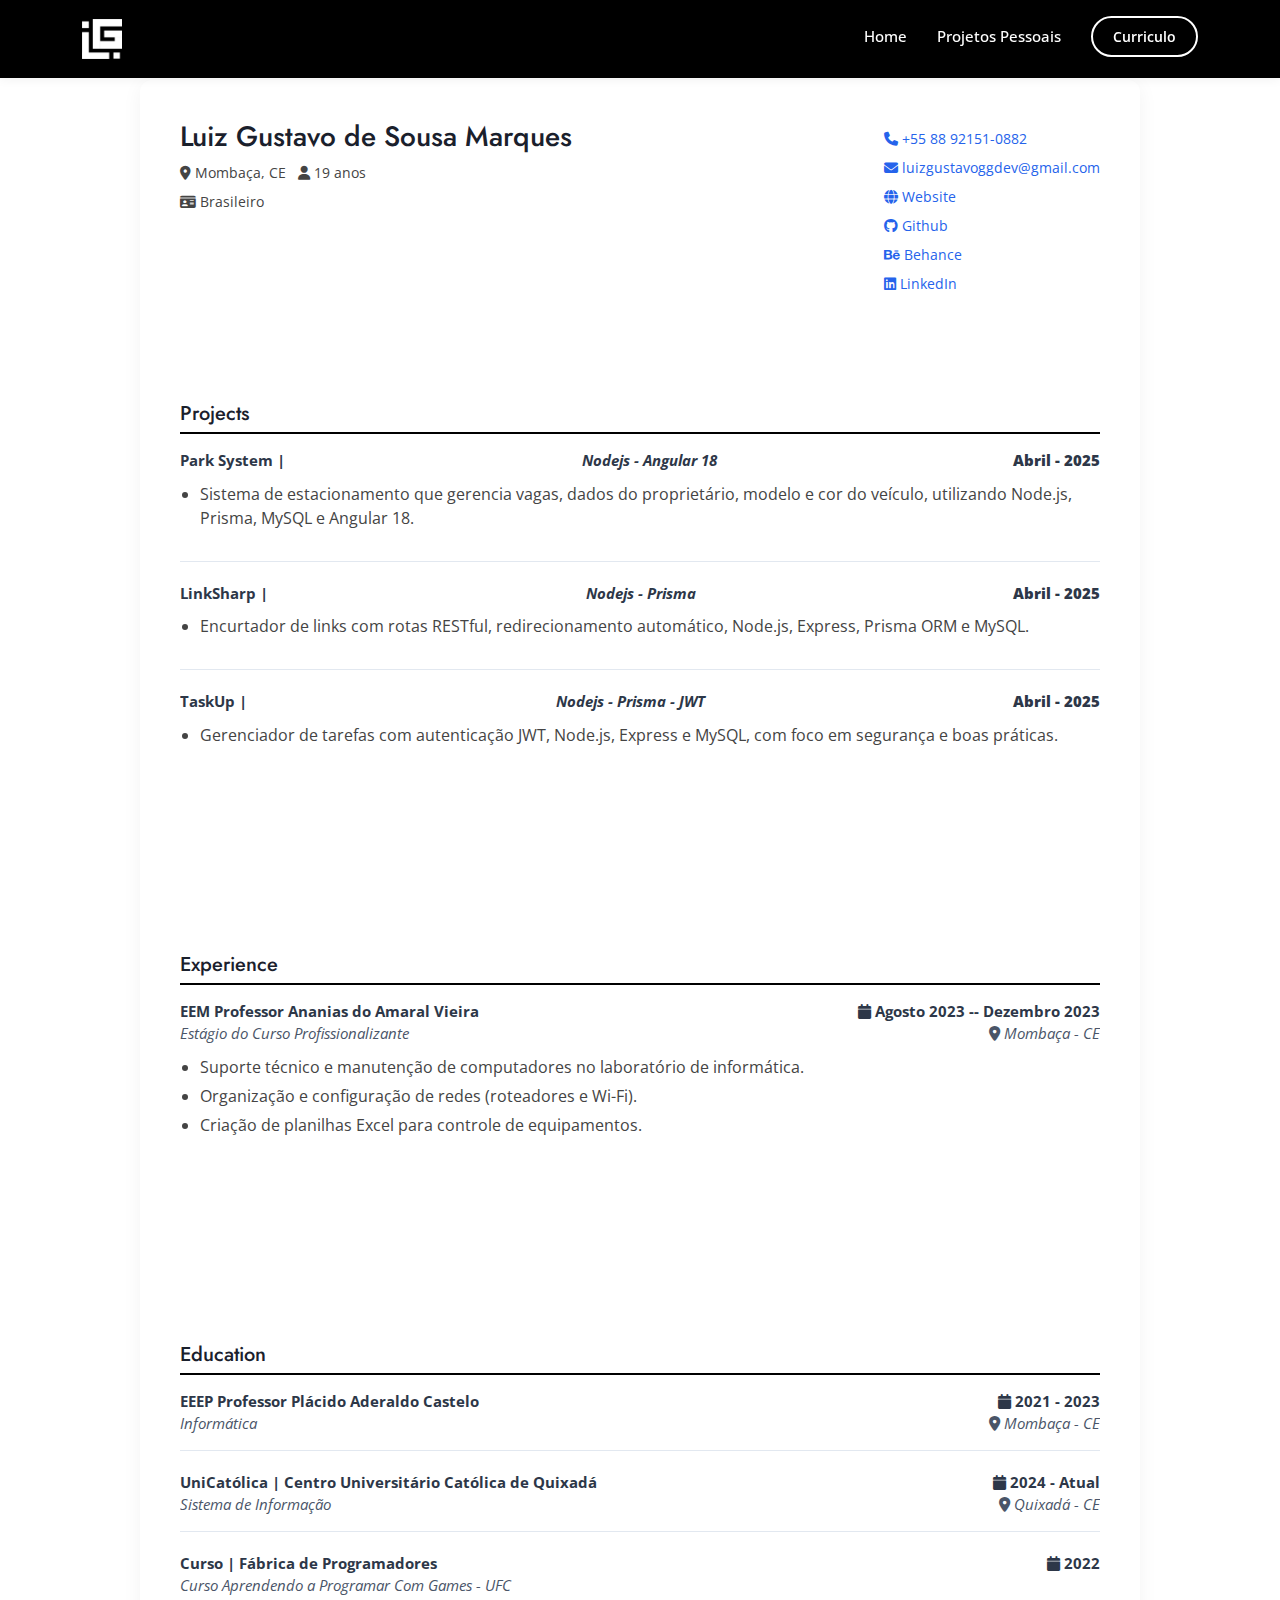
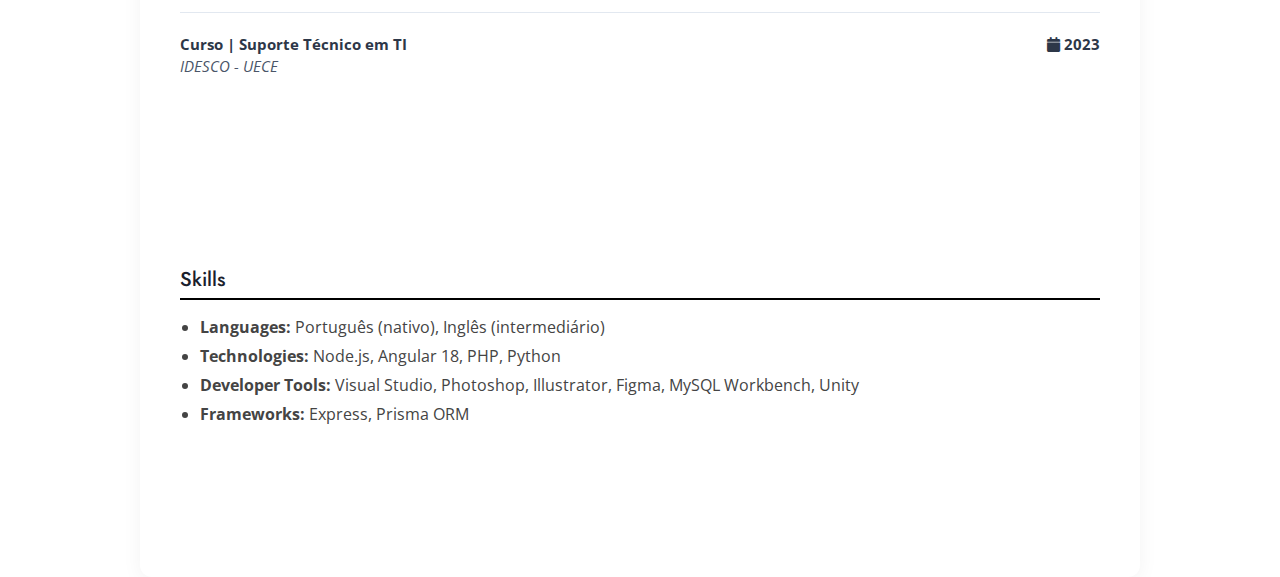
<file: curriculo.html>
<!DOCTYPE html>
<html lang="pt-br">
  <head>
    <meta charset="UTF-8" />
    <title>Currículo - Luiz Gustavo de Sousa Marques</title>

    <!-- Font Awesome -->
    <link
      rel="stylesheet"
      href="https://cdnjs.cloudflare.com/ajax/libs/font-awesome/6.4.0/css/all.min.css"
    />

    <!-- Google Fonts -->
    <link
      href="https://fonts.googleapis.com/css?family=Open+Sans:300,400,600,700|Jost:300,400,500,600,700|Poppins:300,400,500,600,700"
      rel="stylesheet"
    />

    <!-- Bootstrap via CDN (mais confiável que local) -->
    <link
      href="https://cdn.jsdelivr.net/npm/bootstrap@5.3.3/dist/css/bootstrap.min.css"
      rel="stylesheet"
    />

    <!-- Ícones adicionais -->
    <link
      href="https://cdn.jsdelivr.net/npm/bootstrap-icons@1.10.5/font/bootstrap-icons.css"
      rel="stylesheet"
    />

    <!-- Estilos personalizados -->
    <link href="assets/css/style.css" rel="stylesheet" />

    <style>
      body {
        padding-top: 80px; /* compensa o header fixo */
      }

      #header {
        background: #000;
        z-index: 999;
        position: fixed;
        width: 100%;
        top: 0;
        left: 0;
        box-shadow: 0 2px 10px rgba(0, 0, 0, 0.05);
      }

      .haha {
        max-width: 1000px;
        margin: 0 auto;
        background: #fff;
        border-radius: 12px;
        box-shadow: 0 4px 20px rgba(0, 0, 0, 0.05);
        padding: 40px;
      }

      .header {
        display: flex;
        justify-content: space-between;
        flex-wrap: wrap;
        margin-bottom: 40px;
      }

      .left h1 {
        font-size: 28px;
        color: #1a202c;
      }

      .left p,
      .right p {
        margin: 8px 0;
        font-size: 14px;
      }

      a {
        color: #2563eb;
        text-decoration: none;
      }

      section {
        margin-bottom: 35px;
      }

      section h2 {
        font-size: 20px;
        border-bottom: 2px solid #000000;
        color: #1a202c;
        padding-bottom: 6px;
        margin-bottom: 15px;
      }

      .entry {
        margin-bottom: 20px;
        padding-bottom: 15px;
        border-bottom: 1px solid #e2e8f0;
      }

      .entry:last-child {
        border-bottom: none;
      }

      .entry-header,
      .entry-sub {
        display: flex;
        justify-content: space-between;
        flex-wrap: wrap;
        font-size: 15px;
      }

      .entry-header {
        font-weight: bold;
        color: #2d3748;
      }

      .entry-sub {
        font-style: italic;
        color: #4a5568;
      }

      ul {
        padding-left: 20px;
        margin-top: 10px;
      }

      ul li {
        margin-bottom: 5px;
      }

      @media (max-width: 768px) {
        .header {
          flex-direction: column;
        }

        .left,
        .right {
          width: 100%;
          text-align: left;
        }

        .right {
          margin-top: 10px;
        }
      }
    </style>
  </head>
  <body>
     <!-- ======= Header ======= -->
  <header id="header" class="fixed-top ">
    <div class="container d-flex align-items-center">

      <!-- <h1 class="logo me-auto"><a href="index.html">Arsha</a></h1> -->
      <!-- Uncomment below if you prefer to use an image logo -->
      <a href="index.html" class="logo me-auto"><img src="assets/img/logo.png" alt="" class="img-fluid"></a>

      <nav id="navbar" class="navbar">
        <ul>
          <li><a class="nav-link scrollto active" href="index.html#home">Home</a></li>
          <li><a class="nav-link scrollto" href="index.html#portfolio">Projetos Pessoais</a></li>

          <li><a class="getstarted scrollto"
              href="curriculo.html">Curriculo</a></li>
        </ul>
        <i class="bi bi-list mobile-nav-toggle"></i>
      </nav><!-- .navbar -->

    </div>
  </header><!-- End Header -->

    <div class="haha">
      <div class="header">
        <div class="left">
          <h1>Luiz Gustavo de Sousa Marques</h1>
          <p><i class="fa fa-map-marker-alt"></i> Mombaça, CE &nbsp; <i class="fa fa-user"></i> 19 anos</p>
          <p><i class="fa fa-id-card"></i> Brasileiro</p>
        </div>
        <div class="right">
          <p><a href="http://wa.me/+5588921510882"><i class="fa fa-phone"></i> +55 88 92151-0882</a></p>
          <p><a href="mailto:luizgustavoggdev@gmail.com"><i class="fa fa-envelope"></i> luizgustavoggdev@gmail.com</a></p>
          <p><a href="https://luizgustavo.netlify.app/"><i class="fa fa-globe"></i> Website</a></p>
          <p><a href="https://github.com/luizgustavogg"><i class="fab fa-github"></i> Github</a></p>
          <p><a href="https://www.behance.net/luizgustavogg"><i class="fab fa-behance"></i> Behance</a></p>
          <p><a href="https://www.linkedin.com/in/luiz-gustavo-de-sousa-marques-749b70240/"><i class="fab fa-linkedin"></i> LinkedIn</a></p>
        </div>
      </div>
  
      <section>
        <h2>Projects</h2>
        <div class="entry">
          <div class="entry-header">Park System | <i>Nodejs - Angular 18</i> <span><strong>Abril - 2025</strong></span></div>
          <ul>
            <li>Sistema de estacionamento que gerencia vagas, dados do proprietário, modelo e cor do veículo, utilizando Node.js, Prisma, MySQL e Angular 18.</li>
          </ul>
        </div>
        <div class="entry">
          <div class="entry-header">LinkSharp | <i>Nodejs - Prisma</i> <span><strong>Abril - 2025</strong></span></div>
          <ul>
            <li>Encurtador de links com rotas RESTful, redirecionamento automático, Node.js, Express, Prisma ORM e MySQL.</li>
          </ul>
        </div>
        <div class="entry">
          <div class="entry-header">TaskUp | <i>Nodejs - Prisma - JWT</i> <span><strong>Abril - 2025</strong></span></div>
          <ul>
            <li>Gerenciador de tarefas com autenticação JWT, Node.js, Express e MySQL, com foco em segurança e boas práticas.</li>
          </ul>
        </div>
      </section>
  
      <section>
        <h2>Experience</h2>
        <div class="entry">
          <div class="entry-header">EEM Professor Ananias do Amaral Vieira <span><i class="fa fa-calendar"></i> Agosto 2023 -- Dezembro 2023</span></div>
          <div class="entry-sub">Estágio do Curso Profissionalizante <span><i class="fa fa-map-marker-alt"></i> Mombaça - CE</span></div>
          <ul>
            <li>Suporte técnico e manutenção de computadores no laboratório de informática.</li>
            <li>Organização e configuração de redes (roteadores e Wi-Fi).</li>
            <li>Criação de planilhas Excel para controle de equipamentos.</li>
          </ul>
        </div>
      </section>
  
      <section>
        <h2>Education</h2>
        <div class="entry">
          <div class="entry-header">EEEP Professor Plácido Aderaldo Castelo <span><i class="fa fa-calendar"></i> 2021 - 2023</span></div>
          <div class="entry-sub">Informática <span><i class="fa fa-map-marker-alt"></i> Mombaça - CE</span></div>
        </div>
        <div class="entry">
          <div class="entry-header">UniCatólica | Centro Universitário Católica de Quixadá <span><i class="fa fa-calendar"></i> 2024 - Atual</span></div>
          <div class="entry-sub">Sistema de Informação <span><i class="fa fa-map-marker-alt"></i> Quixadá - CE</span></div>
        </div>
        <div class="entry">
          <div class="entry-header">Curso | Fábrica de Programadores <span><i class="fa fa-calendar"></i> 2022</span></div>
          <div class="entry-sub">Curso Aprendendo a Programar Com Games - UFC</div>
        </div>
        <div class="entry">
          <div class="entry-header">Curso | Suporte Técnico em TI <span><i class="fa fa-calendar"></i> 2023</span></div>
          <div class="entry-sub">IDESCO - UECE</div>
        </div>
      </section>
  
      <section>
        <h2>Skills</h2>
        <ul>
          <li><strong>Languages:</strong> Português (nativo), Inglês (intermediário)</li>
          <li><strong>Technologies:</strong> Node.js, Angular 18, PHP, Python</li>
          <li><strong>Developer Tools:</strong> Visual Studio, Photoshop, Illustrator, Figma, MySQL Workbench, Unity</li>
          <li><strong>Frameworks:</strong> Express, Prisma ORM</li>
        </ul>
      </section>
    </div>
  </body>
</html>
</file>
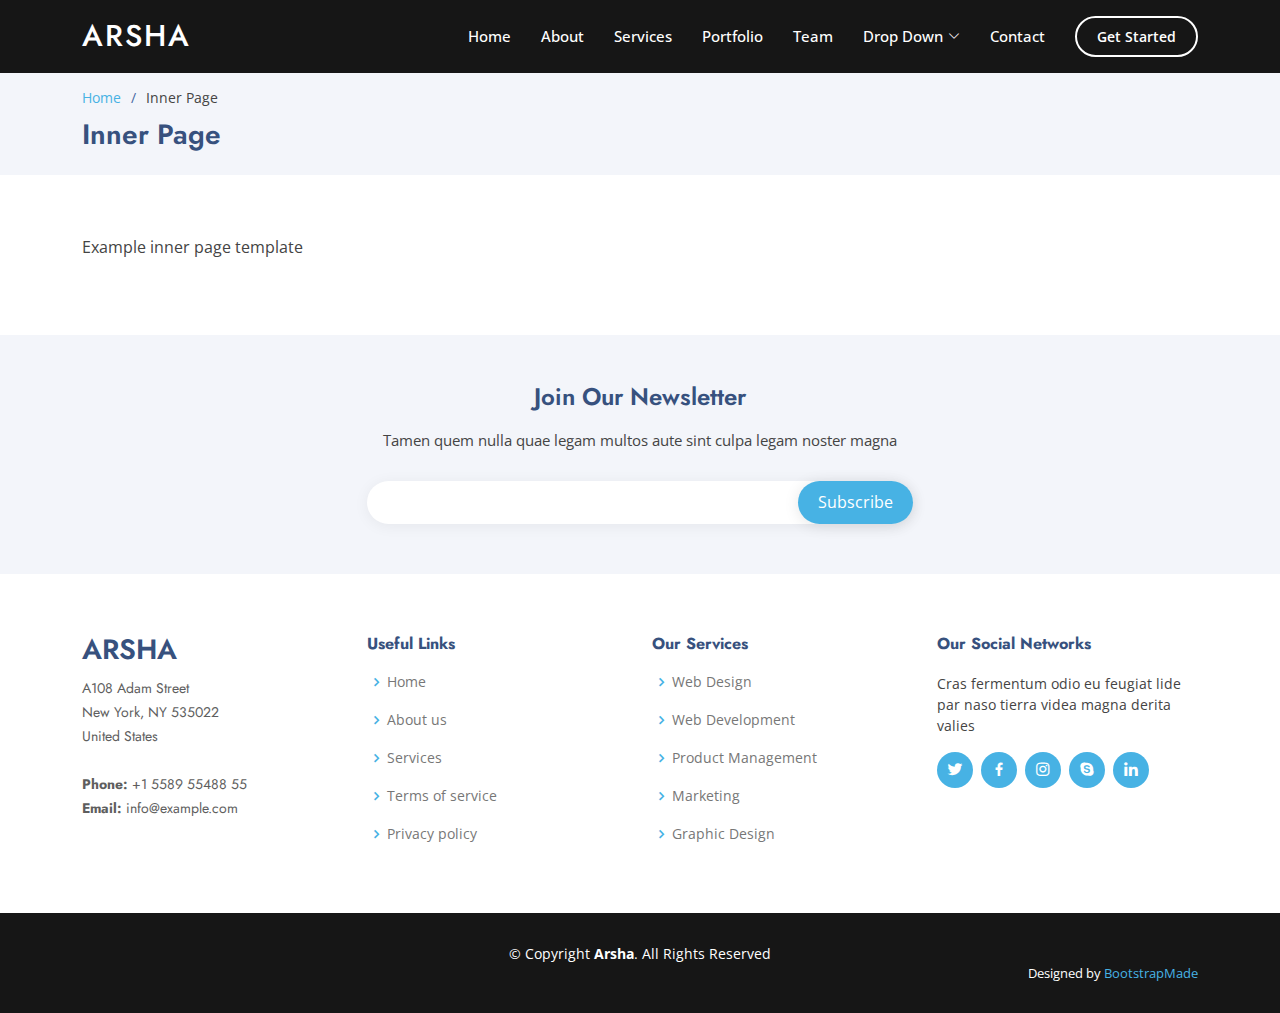
<file: inner-page.html>
<!DOCTYPE html>
<html lang="en">

<head>
  <meta charset="utf-8">
  <meta content="width=device-width, initial-scale=1.0" name="viewport">

  <title>Inner Page - Arsha Bootstrap Template</title>
  <meta content="" name="description">
  <meta content="" name="keywords">

  <!-- Favicons -->
  <link href="assets/img/favicon.png" rel="icon">
  <link href="assets/img/apple-touch-icon.png" rel="apple-touch-icon">

  <!-- Google Fonts -->
  <link href="https://fonts.googleapis.com/css?family=Open+Sans:300,300i,400,400i,600,600i,700,700i|Jost:300,300i,400,400i,500,500i,600,600i,700,700i|Poppins:300,300i,400,400i,500,500i,600,600i,700,700i" rel="stylesheet">

  <!-- Vendor CSS Files -->
  <link href="assets/vendor/aos/aos.css" rel="stylesheet">
  <link href="assets/vendor/bootstrap/css/bootstrap.min.css" rel="stylesheet">
  <link href="assets/vendor/bootstrap-icons/bootstrap-icons.css" rel="stylesheet">
  <link href="assets/vendor/boxicons/css/boxicons.min.css" rel="stylesheet">
  <link href="assets/vendor/glightbox/css/glightbox.min.css" rel="stylesheet">
  <link href="assets/vendor/remixicon/remixicon.css" rel="stylesheet">
  <link href="assets/vendor/swiper/swiper-bundle.min.css" rel="stylesheet">

  <!-- Template Main CSS File -->
  <link href="assets/css/style.css" rel="stylesheet">

  <!-- =======================================================
  * Template Name: Arsha - v4.10.0
  * Template URL: https://bootstrapmade.com/arsha-free-bootstrap-html-template-corporate/
  * Author: BootstrapMade.com
  * License: https://bootstrapmade.com/license/
  ======================================================== -->
</head>

<body>

  <!-- ======= Header ======= -->
  <header id="header" class="fixed-top header-inner-pages">
    <div class="container d-flex align-items-center">

      <h1 class="logo me-auto"><a href="index.html">Arsha</a></h1>
      <!-- Uncomment below if you prefer to use an image logo -->
      <!-- <a href="index.html" class="logo me-auto"><img src="assets/img/logo.png" alt="" class="img-fluid"></a>-->

      <nav id="navbar" class="navbar">
        <ul>
          <li><a class="nav-link scrollto " href="#hero">Home</a></li>
          <li><a class="nav-link scrollto" href="#about">About</a></li>
          <li><a class="nav-link scrollto" href="#services">Services</a></li>
          <li><a class="nav-link   scrollto" href="#portfolio">Portfolio</a></li>
          <li><a class="nav-link scrollto" href="#team">Team</a></li>
          <li class="dropdown"><a href="#"><span>Drop Down</span> <i class="bi bi-chevron-down"></i></a>
            <ul>
              <li><a href="#">Drop Down 1</a></li>
              <li class="dropdown"><a href="#"><span>Deep Drop Down</span> <i class="bi bi-chevron-right"></i></a>
                <ul>
                  <li><a href="#">Deep Drop Down 1</a></li>
                  <li><a href="#">Deep Drop Down 2</a></li>
                  <li><a href="#">Deep Drop Down 3</a></li>
                  <li><a href="#">Deep Drop Down 4</a></li>
                  <li><a href="#">Deep Drop Down 5</a></li>
                </ul>
              </li>
              <li><a href="#">Drop Down 2</a></li>
              <li><a href="#">Drop Down 3</a></li>
              <li><a href="#">Drop Down 4</a></li>
            </ul>
          </li>
          <li><a class="nav-link scrollto" href="#contact">Contact</a></li>
          <li><a class="getstarted scrollto" href="#about">Get Started</a></li>
        </ul>
        <i class="bi bi-list mobile-nav-toggle"></i>
      </nav><!-- .navbar -->

    </div>
  </header><!-- End Header -->

  <main id="main">

    <!-- ======= Breadcrumbs ======= -->
    <section id="breadcrumbs" class="breadcrumbs">
      <div class="container">

        <ol>
          <li><a href="index.html">Home</a></li>
          <li>Inner Page</li>
        </ol>
        <h2>Inner Page</h2>

      </div>
    </section><!-- End Breadcrumbs -->

    <section class="inner-page">
      <div class="container">
        <p>
          Example inner page template
        </p>
      </div>
    </section>

  </main><!-- End #main -->

  <!-- ======= Footer ======= -->
  <footer id="footer">

    <div class="footer-newsletter">
      <div class="container">
        <div class="row justify-content-center">
          <div class="col-lg-6">
            <h4>Join Our Newsletter</h4>
            <p>Tamen quem nulla quae legam multos aute sint culpa legam noster magna</p>
            <form action="" method="post">
              <input type="email" name="email"><input type="submit" value="Subscribe">
            </form>
          </div>
        </div>
      </div>
    </div>

    <div class="footer-top">
      <div class="container">
        <div class="row">

          <div class="col-lg-3 col-md-6 footer-contact">
            <h3>Arsha</h3>
            <p>
              A108 Adam Street <br>
              New York, NY 535022<br>
              United States <br><br>
              <strong>Phone:</strong> +1 5589 55488 55<br>
              <strong>Email:</strong> info@example.com<br>
            </p>
          </div>

          <div class="col-lg-3 col-md-6 footer-links">
            <h4>Useful Links</h4>
            <ul>
              <li><i class="bx bx-chevron-right"></i> <a href="#">Home</a></li>
              <li><i class="bx bx-chevron-right"></i> <a href="#">About us</a></li>
              <li><i class="bx bx-chevron-right"></i> <a href="#">Services</a></li>
              <li><i class="bx bx-chevron-right"></i> <a href="#">Terms of service</a></li>
              <li><i class="bx bx-chevron-right"></i> <a href="#">Privacy policy</a></li>
            </ul>
          </div>

          <div class="col-lg-3 col-md-6 footer-links">
            <h4>Our Services</h4>
            <ul>
              <li><i class="bx bx-chevron-right"></i> <a href="#">Web Design</a></li>
              <li><i class="bx bx-chevron-right"></i> <a href="#">Web Development</a></li>
              <li><i class="bx bx-chevron-right"></i> <a href="#">Product Management</a></li>
              <li><i class="bx bx-chevron-right"></i> <a href="#">Marketing</a></li>
              <li><i class="bx bx-chevron-right"></i> <a href="#">Graphic Design</a></li>
            </ul>
          </div>

          <div class="col-lg-3 col-md-6 footer-links">
            <h4>Our Social Networks</h4>
            <p>Cras fermentum odio eu feugiat lide par naso tierra videa magna derita valies</p>
            <div class="social-links mt-3">
              <a href="#" class="twitter"><i class="bx bxl-twitter"></i></a>
              <a href="#" class="facebook"><i class="bx bxl-facebook"></i></a>
              <a href="#" class="instagram"><i class="bx bxl-instagram"></i></a>
              <a href="#" class="google-plus"><i class="bx bxl-skype"></i></a>
              <a href="#" class="linkedin"><i class="bx bxl-linkedin"></i></a>
            </div>
          </div>

        </div>
      </div>
    </div>

    <div class="container footer-bottom clearfix">
      <div class="copyright">
        &copy; Copyright <strong><span>Arsha</span></strong>. All Rights Reserved
      </div>
      <div class="credits">
        <!-- All the links in the footer should remain intact. -->
        <!-- You can delete the links only if you purchased the pro version. -->
        <!-- Licensing information: https://bootstrapmade.com/license/ -->
        <!-- Purchase the pro version with working PHP/AJAX contact form: https://bootstrapmade.com/arsha-free-bootstrap-html-template-corporate/ -->
        Designed by <a href="https://bootstrapmade.com/">BootstrapMade</a>
      </div>
    </div>
  </footer><!-- End Footer -->

  <div id="preloader"></div>
  <a href="#" class="back-to-top d-flex align-items-center justify-content-center"><i class="bi bi-arrow-up-short"></i></a>

  <!-- Vendor JS Files -->
  <script src="assets/vendor/aos/aos.js"></script>
  <script src="assets/vendor/bootstrap/js/bootstrap.bundle.min.js"></script>
  <script src="assets/vendor/glightbox/js/glightbox.min.js"></script>
  <script src="assets/vendor/isotope-layout/isotope.pkgd.min.js"></script>
  <script src="assets/vendor/swiper/swiper-bundle.min.js"></script>
  <script src="assets/vendor/waypoints/noframework.waypoints.js"></script>
  <script src="assets/vendor/php-email-form/validate.js"></script>

  <!-- Template Main JS File -->
  <script src="assets/js/main.js"></script>

</body>

</html>
</file>
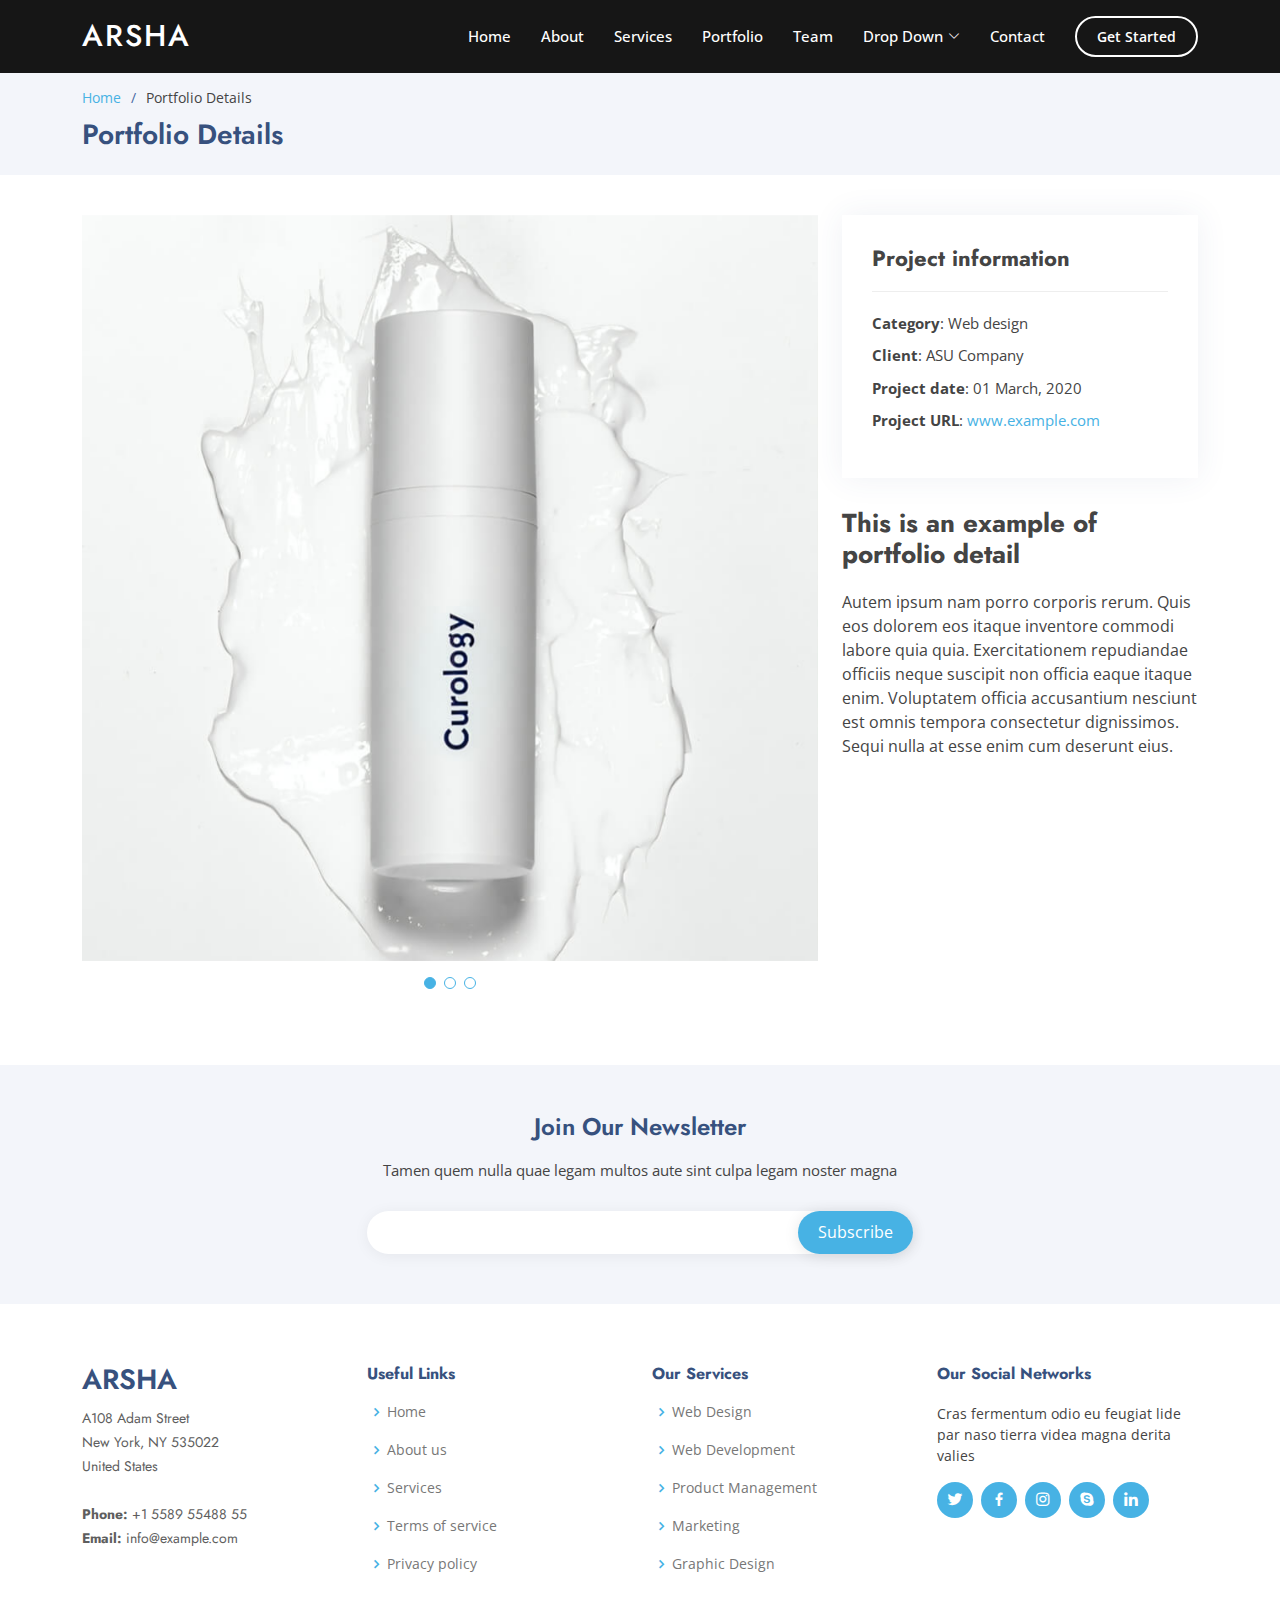
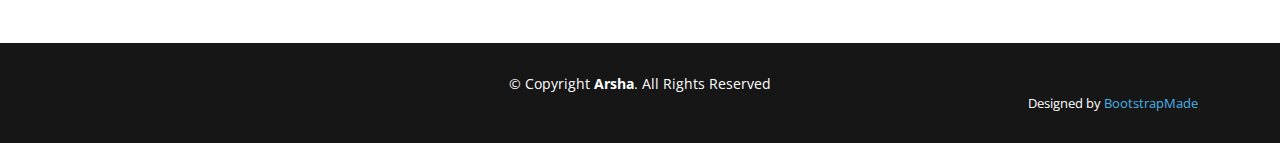
<file: portfolio-details.html>
<!DOCTYPE html>
<html lang="en">

<head>
  <meta charset="utf-8">
  <meta content="width=device-width, initial-scale=1.0" name="viewport">

  <title>Portfolio Details - Arsha Bootstrap Template</title>
  <meta content="" name="description">
  <meta content="" name="keywords">

  <!-- Favicons -->
  <link href="assets/img/favicon.png" rel="icon">
  <link href="assets/img/apple-touch-icon.png" rel="apple-touch-icon">

  <!-- Google Fonts -->
  <link href="https://fonts.googleapis.com/css?family=Open+Sans:300,300i,400,400i,600,600i,700,700i|Jost:300,300i,400,400i,500,500i,600,600i,700,700i|Poppins:300,300i,400,400i,500,500i,600,600i,700,700i" rel="stylesheet">

  <!-- Vendor CSS Files -->
  <link href="assets/vendor/aos/aos.css" rel="stylesheet">
  <link href="assets/vendor/bootstrap/css/bootstrap.min.css" rel="stylesheet">
  <link href="assets/vendor/bootstrap-icons/bootstrap-icons.css" rel="stylesheet">
  <link href="assets/vendor/boxicons/css/boxicons.min.css" rel="stylesheet">
  <link href="assets/vendor/glightbox/css/glightbox.min.css" rel="stylesheet">
  <link href="assets/vendor/remixicon/remixicon.css" rel="stylesheet">
  <link href="assets/vendor/swiper/swiper-bundle.min.css" rel="stylesheet">

  <!-- Template Main CSS File -->
  <link href="assets/css/style.css" rel="stylesheet">

  <!-- =======================================================
  * Template Name: Arsha - v4.10.0
  * Template URL: https://bootstrapmade.com/arsha-free-bootstrap-html-template-corporate/
  * Author: BootstrapMade.com
  * License: https://bootstrapmade.com/license/
  ======================================================== -->
</head>

<body>

  <!-- ======= Header ======= -->
  <header id="header" class="fixed-top header-inner-pages">
    <div class="container d-flex align-items-center">

      <h1 class="logo me-auto"><a href="index.html">Arsha</a></h1>
      <!-- Uncomment below if you prefer to use an image logo -->
      <!-- <a href="index.html" class="logo me-auto"><img src="assets/img/logo.png" alt="" class="img-fluid"></a>-->

      <nav id="navbar" class="navbar">
        <ul>
          <li><a class="nav-link scrollto " href="#hero">Home</a></li>
          <li><a class="nav-link scrollto" href="#about">About</a></li>
          <li><a class="nav-link scrollto" href="#services">Services</a></li>
          <li><a class="nav-link  active scrollto" href="#portfolio">Portfolio</a></li>
          <li><a class="nav-link scrollto" href="#team">Team</a></li>
          <li class="dropdown"><a href="#"><span>Drop Down</span> <i class="bi bi-chevron-down"></i></a>
            <ul>
              <li><a href="#">Drop Down 1</a></li>
              <li class="dropdown"><a href="#"><span>Deep Drop Down</span> <i class="bi bi-chevron-right"></i></a>
                <ul>
                  <li><a href="#">Deep Drop Down 1</a></li>
                  <li><a href="#">Deep Drop Down 2</a></li>
                  <li><a href="#">Deep Drop Down 3</a></li>
                  <li><a href="#">Deep Drop Down 4</a></li>
                  <li><a href="#">Deep Drop Down 5</a></li>
                </ul>
              </li>
              <li><a href="#">Drop Down 2</a></li>
              <li><a href="#">Drop Down 3</a></li>
              <li><a href="#">Drop Down 4</a></li>
            </ul>
          </li>
          <li><a class="nav-link scrollto" href="#contact">Contact</a></li>
          <li><a class="getstarted scrollto" href="#about">Get Started</a></li>
        </ul>
        <i class="bi bi-list mobile-nav-toggle"></i>
      </nav><!-- .navbar -->

    </div>
  </header><!-- End Header -->

  <main id="main">

    <!-- ======= Breadcrumbs ======= -->
    <section id="breadcrumbs" class="breadcrumbs">
      <div class="container">

        <ol>
          <li><a href="index.html">Home</a></li>
          <li>Portfolio Details</li>
        </ol>
        <h2>Portfolio Details</h2>

      </div>
    </section><!-- End Breadcrumbs -->

    <!-- ======= Portfolio Details Section ======= -->
    <section id="portfolio-details" class="portfolio-details">
      <div class="container">

        <div class="row gy-4">

          <div class="col-lg-8">
            <div class="portfolio-details-slider swiper">
              <div class="swiper-wrapper align-items-center">

                <div class="swiper-slide">
                  <img src="assets/img/portfolio/portfolio-1.jpg" alt="">
                </div>

                <div class="swiper-slide">
                  <img src="assets/img/portfolio/portfolio-2.jpg" alt="">
                </div>

                <div class="swiper-slide">
                  <img src="assets/img/portfolio/portfolio-3.jpg" alt="">
                </div>

              </div>
              <div class="swiper-pagination"></div>
            </div>
          </div>

          <div class="col-lg-4">
            <div class="portfolio-info">
              <h3>Project information</h3>
              <ul>
                <li><strong>Category</strong>: Web design</li>
                <li><strong>Client</strong>: ASU Company</li>
                <li><strong>Project date</strong>: 01 March, 2020</li>
                <li><strong>Project URL</strong>: <a href="#">www.example.com</a></li>
              </ul>
            </div>
            <div class="portfolio-description">
              <h2>This is an example of portfolio detail</h2>
              <p>
                Autem ipsum nam porro corporis rerum. Quis eos dolorem eos itaque inventore commodi labore quia quia. Exercitationem repudiandae officiis neque suscipit non officia eaque itaque enim. Voluptatem officia accusantium nesciunt est omnis tempora consectetur dignissimos. Sequi nulla at esse enim cum deserunt eius.
              </p>
            </div>
          </div>

        </div>

      </div>
    </section><!-- End Portfolio Details Section -->

  </main><!-- End #main -->

  <!-- ======= Footer ======= -->
  <footer id="footer">

    <div class="footer-newsletter">
      <div class="container">
        <div class="row justify-content-center">
          <div class="col-lg-6">
            <h4>Join Our Newsletter</h4>
            <p>Tamen quem nulla quae legam multos aute sint culpa legam noster magna</p>
            <form action="" method="post">
              <input type="email" name="email"><input type="submit" value="Subscribe">
            </form>
          </div>
        </div>
      </div>
    </div>

    <div class="footer-top">
      <div class="container">
        <div class="row">

          <div class="col-lg-3 col-md-6 footer-contact">
            <h3>Arsha</h3>
            <p>
              A108 Adam Street <br>
              New York, NY 535022<br>
              United States <br><br>
              <strong>Phone:</strong> +1 5589 55488 55<br>
              <strong>Email:</strong> info@example.com<br>
            </p>
          </div>

          <div class="col-lg-3 col-md-6 footer-links">
            <h4>Useful Links</h4>
            <ul>
              <li><i class="bx bx-chevron-right"></i> <a href="#">Home</a></li>
              <li><i class="bx bx-chevron-right"></i> <a href="#">About us</a></li>
              <li><i class="bx bx-chevron-right"></i> <a href="#">Services</a></li>
              <li><i class="bx bx-chevron-right"></i> <a href="#">Terms of service</a></li>
              <li><i class="bx bx-chevron-right"></i> <a href="#">Privacy policy</a></li>
            </ul>
          </div>

          <div class="col-lg-3 col-md-6 footer-links">
            <h4>Our Services</h4>
            <ul>
              <li><i class="bx bx-chevron-right"></i> <a href="#">Web Design</a></li>
              <li><i class="bx bx-chevron-right"></i> <a href="#">Web Development</a></li>
              <li><i class="bx bx-chevron-right"></i> <a href="#">Product Management</a></li>
              <li><i class="bx bx-chevron-right"></i> <a href="#">Marketing</a></li>
              <li><i class="bx bx-chevron-right"></i> <a href="#">Graphic Design</a></li>
            </ul>
          </div>

          <div class="col-lg-3 col-md-6 footer-links">
            <h4>Our Social Networks</h4>
            <p>Cras fermentum odio eu feugiat lide par naso tierra videa magna derita valies</p>
            <div class="social-links mt-3">
              <a href="#" class="twitter"><i class="bx bxl-twitter"></i></a>
              <a href="#" class="facebook"><i class="bx bxl-facebook"></i></a>
              <a href="#" class="instagram"><i class="bx bxl-instagram"></i></a>
              <a href="#" class="google-plus"><i class="bx bxl-skype"></i></a>
              <a href="#" class="linkedin"><i class="bx bxl-linkedin"></i></a>
            </div>
          </div>

        </div>
      </div>
    </div>

    <div class="container footer-bottom clearfix">
      <div class="copyright">
        &copy; Copyright <strong><span>Arsha</span></strong>. All Rights Reserved
      </div>
      <div class="credits">
        <!-- All the links in the footer should remain intact. -->
        <!-- You can delete the links only if you purchased the pro version. -->
        <!-- Licensing information: https://bootstrapmade.com/license/ -->
        <!-- Purchase the pro version with working PHP/AJAX contact form: https://bootstrapmade.com/arsha-free-bootstrap-html-template-corporate/ -->
        Designed by <a href="https://bootstrapmade.com/">BootstrapMade</a>
      </div>
    </div>
  </footer><!-- End Footer -->

  <div id="preloader"></div>
  <a href="#" class="back-to-top d-flex align-items-center justify-content-center"><i class="bi bi-arrow-up-short"></i></a>

  <!-- Vendor JS Files -->
  <script src="assets/vendor/aos/aos.js"></script>
  <script src="assets/vendor/bootstrap/js/bootstrap.bundle.min.js"></script>
  <script src="assets/vendor/glightbox/js/glightbox.min.js"></script>
  <script src="assets/vendor/isotope-layout/isotope.pkgd.min.js"></script>
  <script src="assets/vendor/swiper/swiper-bundle.min.js"></script>
  <script src="assets/vendor/waypoints/noframework.waypoints.js"></script>
  <script src="assets/vendor/php-email-form/validate.js"></script>

  <!-- Template Main JS File -->
  <script src="assets/js/main.js"></script>

</body>

</html>
</file>
<file: assets/css/style.css>
/*--------------------------------------------------------------
# General
--------------------------------------------------------------*/
body {
  font-family: "Open Sans", sans-serif;
  color: #444444;
}

a {
  color: #47b2e4;
  text-decoration: none;
}

a:hover {
  color: #73c5eb;
  text-decoration: none;
}

h1,
h2,
h3,
h4,
h5,
h6 {
  font-family: "Jost", sans-serif;
}

/*--------------------------------------------------------------
# Preloader
--------------------------------------------------------------*/
#preloader {
  position: fixed;
  top: 0;
  left: 0;
  right: 0;
  bottom: 0;
  z-index: 9999;
  overflow: hidden;
  background: #161616;
}

#preloader:before {
  content: "";
  position: fixed;
  top: calc(50% - 30px);
  left: calc(50% - 30px);
  border: 6px solid #161616;
  border-top-color: #fff;
  border-bottom-color: #fff;
  border-radius: 50%;
  width: 60px;
  height: 60px;
  -webkit-animation: animate-preloader 1s linear infinite;
  animation: animate-preloader 1s linear infinite;
}

@-webkit-keyframes animate-preloader {
  0% {
    transform: rotate(0deg);
  }

  100% {
    transform: rotate(360deg);
  }
}

@keyframes animate-preloader {
  0% {
    transform: rotate(0deg);
  }

  100% {
    transform: rotate(360deg);
  }
}

/*--------------------------------------------------------------
# Back to top button
--------------------------------------------------------------*/
.back-to-top {
  position: fixed;
  visibility: hidden;
  opacity: 0;
  right: 15px;
  bottom: 15px;
  z-index: 996;
  background: #161616;
  width: 40px;
  height: 40px;
  border-radius: 10px;
  transition: all 0.4s;
}

.back-to-top i {
  font-size: 24px;
  color: #fff;
  line-height: 0;
}

.back-to-top:hover {
  background: #080808;
  color: #fff;
}

.back-to-top.active {
  visibility: visible;
  opacity: 1;
}

/*--------------------------------------------------------------
# Header
--------------------------------------------------------------*/
#header {
  transition: all 0.5s;
  z-index: 997;
  padding: 15px 0;
}

#header.header-scrolled,
#header.header-inner-pages {
  background: #161616;
}

#header .logo {
  font-size: 30px;
  margin: 0;
  padding: 0;
  line-height: 1;
  font-weight: 500;
  letter-spacing: 2px;
  text-transform: uppercase;
}

#header .logo a {
  color: #fff;
}

#header .logo img {
  max-height: 40px;
}

/*--------------------------------------------------------------
# Navigation Menu
--------------------------------------------------------------*/
/**
* Desktop Navigation 
*/
.navbar {
  padding: 0;
}

.navbar ul {
  margin: 0;
  padding: 0;
  display: flex;
  list-style: none;
  align-items: center;
}

.navbar li {
  position: relative;
}

.navbar a,
.navbar a:focus {
  display: flex;
  align-items: center;
  justify-content: space-between;
  padding: 10px 0 10px 30px;
  font-size: 15px;
  font-weight: 500;
  color: #fff;
  white-space: nowrap;
  transition: 0.3s;
}

.navbar a i,
.navbar a:focus i {
  font-size: 12px;
  line-height: 0;
  margin-left: 5px;
}

.navbar a:hover,
.navbar .active,
.navbar .active:focus,
.navbar li:hover>a {
  color: #fff;
}

.navbar .getstarted,
.navbar .getstarted:focus {
  padding: 8px 20px;
  margin-left: 30px;
  border-radius: 50px;
  color: #fff;
  font-size: 14px;
  border: 2px solid #ffffff;
  font-weight: 600;
}

.navbar .getstarted:hover,
.navbar .getstarted:focus:hover {
  color: #161616;
  background: #ffffff;
}

.navbar .dropdown ul {
  display: block;
  position: absolute;
  left: 14px;
  top: calc(100% + 30px);
  margin: 0;
  padding: 10px 0;
  z-index: 99;
  opacity: 0;
  visibility: hidden;
  background: #fff;
  box-shadow: 0px 0px 30px rgba(127, 137, 161, 0.25);
  transition: 0.3s;
  border-radius: 4px;
}

.navbar .dropdown ul li {
  min-width: 200px;
}

.navbar .dropdown ul a {
  padding: 10px 20px;
  font-size: 14px;
  text-transform: none;
  font-weight: 500;
  color: #0c3c53;
}

.navbar .dropdown ul a i {
  font-size: 12px;
}

.navbar .dropdown ul a:hover,
.navbar .dropdown ul .active:hover,
.navbar .dropdown ul li:hover>a {
  color: #47b2e4;
}

.navbar .dropdown:hover>ul {
  opacity: 1;
  top: 100%;
  visibility: visible;
}

.navbar .dropdown .dropdown ul {
  top: 0;
  left: calc(100% - 30px);
  visibility: hidden;
}

.navbar .dropdown .dropdown:hover>ul {
  opacity: 1;
  top: 0;
  left: 100%;
  visibility: visible;
}

@media (max-width: 1366px) {
  .navbar .dropdown .dropdown ul {
    left: -90%;
  }

  .navbar .dropdown .dropdown:hover>ul {
    left: -100%;
  }
}

/**
* Mobile Navigation 
*/
.mobile-nav-toggle {
  color: #fff;
  font-size: 28px;
  cursor: pointer;
  display: none;
  line-height: 0;
  transition: 0.5s;
}

.mobile-nav-toggle.bi-x {
  color: #fff;
}

@media (max-width: 991px) {
  .mobile-nav-toggle {
    display: block;
  }

  .navbar ul {
    display: none;
  }
}

.navbar-mobile {
  position: fixed;
  overflow: hidden;
  top: 0;
  right: 0;
  left: 0;
  bottom: 0;
  background: #0f0f0fe6;
  transition: 0.3s;
  z-index: 999;
}

.navbar-mobile .mobile-nav-toggle {
  position: absolute;
  top: 15px;
  right: 15px;
}

.navbar-mobile ul {
  display: block;
  position: absolute;
  top: 55px;
  right: 15px;
  bottom: 15px;
  left: 15px;
  padding: 10px 0;
  border-radius: 10px;
  background-color: #fff;
  overflow-y: auto;
  transition: 0.3s;
}

.navbar-mobile a,
.navbar-mobile a:focus {
  padding: 10px 20px;
  font-size: 15px;
  color: #161616;
}

.navbar-mobile a:hover,
.navbar-mobile .active,
.navbar-mobile li:hover>a {
  color: #464646;
}

.navbar-mobile .getstarted,
.navbar-mobile .getstarted:focus {
  margin: 15px;
  color: #161616;
}

.navbar-mobile .dropdown ul {
  position: static;
  display: none;
  margin: 10px 20px;
  padding: 10px 0;
  z-index: 99;
  opacity: 1;
  visibility: visible;
  background: #fff;
  box-shadow: 0px 0px 30px rgba(127, 137, 161, 0.25);
}

.navbar-mobile .dropdown ul li {
  min-width: 200px;
}

.navbar-mobile .dropdown ul a {
  padding: 10px 20px;
}

.navbar-mobile .dropdown ul a i {
  font-size: 12px;
}

.navbar-mobile .dropdown ul a:hover,
.navbar-mobile .dropdown ul .active:hover,
.navbar-mobile .dropdown ul li:hover>a {
  color: #47b2e4;
}

.navbar-mobile .dropdown>.dropdown-active {
  display: block;
}

/*--------------------------------------------------------------
# Hero Section
--------------------------------------------------------------*/
#hero {
  width: 100%;
  height: 80vh;
  background: #161616;  
}

#hero .container {
  padding-top: 72px;
}

#hero h1 {
  margin: 0 0 10px 0;
  font-size: 48px;
  font-weight: 700;
  line-height: 56px;
  color: #fff;
}

#hero h2 {
  color: rgba(255, 255, 255, 0.6);
  margin-bottom: 50px;
  font-size: 22px;
}

#hero .btn-get-started {
  padding: 10px;
  text-align: center;
  display: flex;
  flex-direction: center;
  justify-content: center;
  align-items: center;
  border-radius: 10px;
  transition: 0.5s;
  color:  #161616;
  background: #ffffff;
  font-size: 25px;
}
#hero .row{
  gap: 100px;
}
#hero .ds{
  gap: 10px;
}
#hero .btn-get-started:hover {

  background: rgb(235, 233, 233);
}

#hero .btn-watch-video {
  font-size: 16px;
  display: flex;
  align-items: center;
  transition: 0.5s;
  margin: 10px 0 0 25px;
  color: #fff;
  line-height: 1;
}

#hero .btn-watch-video i {
  line-height: 0;
  color: #fff;
  font-size: 32px;
  transition: 0.3s;
  margin-right: 8px;
}

#hero .btn-watch-video:hover i {
  color: #47b2e4;
}

#hero .animated {
  animation: up-down 2s ease-in-out infinite alternate-reverse both;
}

@media (max-width: 991px) {
  #hero {
    height: 100vh;
    text-align: center;
  }

  #hero .animated {
    -webkit-animation: none;
    animation: none;
  }

  #hero .hero-img {
    text-align: center;
  }

  #hero .hero-img img {
    width: 50%;
  }
}

@media (max-width: 768px) {
  #hero h1 {
    font-size: 28px;
    line-height: 36px;
  }

  #hero h2 {
    font-size: 18px;
    line-height: 24px;
    margin-bottom: 30px;
  }

  #hero .hero-img img {
    width: 70%;
  }
}

@media (max-width: 575px) {
  #hero .hero-img img {
    width: 80%;
  }

  #hero .btn-get-started {
    font-size: 16px;
    padding: 10px 24px 11px 24px;
  }
}

@-webkit-keyframes up-down {
  0% {
    transform: translateY(10px);
  }

  100% {
    transform: translateY(-10px);
  }
}

@keyframes up-down {
  0% {
    transform: translateY(10px);
  }

  100% {
    transform: translateY(-10px);
  }
}

/*--------------------------------------------------------------
# Sections General
--------------------------------------------------------------*/
section {
  padding: 60px 0;
  overflow: hidden;
}

.section-bg {
  background-color: #f3f5fa;
}

.section-title {
  text-align: center;
  padding-bottom: 30px;
}

.section-title h2 {
  font-size: 32px;
  font-weight: bold;
  text-transform: uppercase;
  margin-bottom: 20px;
  padding-bottom: 20px;
  position: relative;
  color: #161616;
}

.section-title h2::before {
  content: "";
  position: absolute;
  display: block;
  width: 120px;
  height: 1px;
  background: #ddd;
  bottom: 1px;
  left: calc(50% - 60px);
}

.section-title h2::after {
  content: "";
  position: absolute;
  display: block;
  width: 40px;
  height: 3px;
  background: #161616;
  bottom: 0;
  left: calc(50% - 20px);
}

.section-title p {
  margin-bottom: 0;
}

/*--------------------------------------------------------------
# Tech
--------------------------------------------------------------*/
.Tech {
  padding: 12px 0;
  text-align: center;
}

.techicons{
  gap: 100px;
}

.Tech img {
  width: 60px;
  transition: all 0.4s ease-in-out;
  display: inline-block;
  padding: 15px 0;
  filter: grayscale(100);
}

.Tech img:hover {
  filter: none;
  transform: scale(1.1);
}

@media (max-width: 768px) {
  .techicons{
    flex-direction: column;
    gap: 30px;
  }

  .Tech img {
    max-width: 40%;
  }
}

/*--------------------------------------------------------------
# About Us
--------------------------------------------------------------*/
.about .content h3 {
  font-weight: 600;
  font-size: 26px;
}

.about .content ul {
  list-style: none;
  padding: 0;
}

.about .content ul li {
  padding-left: 28px;
  position: relative;
}

.about .content ul li+li {
  margin-top: 10px;
}

.about .content ul i {
  position: absolute;
  left: 0;
  top: 2px;
  font-size: 20px;
  color: #47b2e4;
  line-height: 1;
}

.about .content p:last-child {
  margin-bottom: 0;
}

.about .content .btn-learn-more {
  font-family: "Poppins", sans-serif;
  font-weight: 500;
  font-size: 14px;
  letter-spacing: 1px;
  display: inline-block;
  padding: 12px 32px;
  border-radius: 4px;
  transition: 0.3s;
  line-height: 1;
  color: #47b2e4;
  -webkit-animation-delay: 0.8s;
  animation-delay: 0.8s;
  margin-top: 6px;
  border: 2px solid #47b2e4;
}

.about .content .btn-learn-more:hover {
  background: #47b2e4;
  color: #fff;
  text-decoration: none;
}

/*--------------------------------------------------------------
# Why Us
--------------------------------------------------------------*/
.why-us .content {
  padding: 60px 100px 0 100px;
}

.why-us .content h3 {
  font-weight: 400;
  font-size: 34px;
  color: #161616;
}

.why-us .content h4 {
  font-size: 20px;
  font-weight: 700;
  margin-top: 5px;
}

.why-us .content p {
  font-size: 15px;
  color: #848484;
}

.why-us .img {
  background-size: contain;
  background-repeat: no-repeat;
  background-position: center center;
}

.why-us .accordion-list {
  padding: 0 100px 60px 100px;
}

.why-us .accordion-list ul {
  padding: 0;
  list-style: none;
}

.why-us .accordion-list li+li {
  margin-top: 15px;
}

.why-us .accordion-list li {
  padding: 20px;
  background: #fff;
  border-radius: 4px;
}

.why-us .accordion-list a {
  display: block;
  position: relative;
  font-family: "Poppins", sans-serif;
  font-size: 16px;
  line-height: 24px;
  font-weight: 500;
  padding-right: 30px;
  outline: none;
  cursor: pointer;
}

.why-us .accordion-list span {
  color: #47b2e4;
  font-weight: 600;
  font-size: 18px;
  padding-right: 10px;
}

.why-us .accordion-list i {
  font-size: 24px;
  position: absolute;
  right: 0;
  top: 0;
}

.why-us .accordion-list p {
  margin-bottom: 0;
  padding: 10px 0 0 0;
}

.why-us .accordion-list .icon-show {
  display: none;
}

.why-us .accordion-list a.collapsed {
  color: #343a40;
}

.why-us .accordion-list a.collapsed:hover {
  color: #47b2e4;
}

.why-us .accordion-list a.collapsed .icon-show {
  display: inline-block;
}

.why-us .accordion-list a.collapsed .icon-close {
  display: none;
}

@media (max-width: 1024px) {

  .why-us .content,
  .why-us .accordion-list {
    padding-left: 0;
    padding-right: 0;
  }
}

@media (max-width: 992px) {
  .why-us .img {
    min-height: 400px;
  }

  .why-us .content {
    padding-top: 30px;
  }

  .why-us .accordion-list {
    padding-bottom: 30px;
  }
}

@media (max-width: 575px) {
  .why-us .img {
    min-height: 200px;
  }
}

/*--------------------------------------------------------------
# Skills
--------------------------------------------------------------*/
.skills .content h3 {
  font-weight: 700;
  font-size: 32px;
  color: #37517e;
  font-family: "Poppins", sans-serif;
}

.skills .content ul {
  list-style: none;
  padding: 0;
}

.skills .content ul li {
  padding-bottom: 10px;
}

.skills .content ul i {
  font-size: 20px;
  padding-right: 4px;
  color: #47b2e4;
}

.skills .content p:last-child {
  margin-bottom: 0;
}

.skills .progress {
  height: 60px;
  display: block;
  background: none;
  border-radius: 0;
}

.skills .progress .skill {
  padding: 0;
  margin: 0 0 6px 0;
  text-transform: uppercase;
  display: block;
  font-weight: 600;
  font-family: "Poppins", sans-serif;
  color: #37517e;
}

.skills .progress .skill .val {
  float: right;
  font-style: normal;
}

.skills .progress-bar-wrap {
  background: #e8edf5;
  height: 10px;
}

.skills .progress-bar {
  width: 1px;
  height: 10px;
  transition: 0.9s;
  background-color: #4668a2;
}

/*--------------------------------------------------------------
# Services
--------------------------------------------------------------*/
.services .icon-box {
  box-shadow: 0px 0 25px 0 rgba(0, 0, 0, 0.1);
  padding: 50px 30px;
  transition: all ease-in-out 0.4s;
  background: #fff;
}

.services .icon-box .icon {
  margin-bottom: 10px;
}

.services .icon-box .icon i {
  color: #47b2e4;
  font-size: 36px;
  transition: 0.3s;
}

.services .icon-box h4 {
  font-weight: 500;
  margin-bottom: 15px;
  font-size: 24px;
}

.services .icon-box h4 a {
  color: #37517e;
  transition: ease-in-out 0.3s;
}

.services .icon-box p {
  line-height: 24px;
  font-size: 14px;
  margin-bottom: 0;
}

.services .icon-box:hover {
  transform: translateY(-10px);
}

.services .icon-box:hover h4 a {
  color: #47b2e4;
}

/*--------------------------------------------------------------
# Cta
--------------------------------------------------------------*/
.cta {
  background: linear-gradient(#2c2c2cd2, #161616ec), url("../img/cta-bg.jpg") fixed center center;
  background-size: cover;
  padding: 120px 0;
}
.cta .container{
  display: flex;
  flex-direction: center;
  align-items: center;
  justify-content: center;
}

.cta h3 {
  color: #fff;
  font-size: 28px;
  font-weight: 700;
  text-align: center;
}

.cta p {
  color: #fff;
}

.cta .cta-btn {
  font-family: "Jost", sans-serif;
  font-weight: 500;
  font-size: 16px;
  letter-spacing: 1px;
  display: inline-block;
  padding: 12px 40px;
  border-radius: 50px;
  transition: 0.5s;
  margin: 10px;
  border: 2px solid #fff;
  color: #fff;
}

.cta .cta-btn:hover {
  background: #47b2e4;
  border: 2px solid #47b2e4;
}

@media (max-width: 1024px) {
  .cta {
    background-attachment: scroll;
  }
}

@media (min-width: 769px) {
  .cta .cta-btn-container {
    display: flex;
    align-items: center;
    justify-content: flex-end;
  }
}

/*--------------------------------------------------------------
# Portfolio
--------------------------------------------------------------*/
.portfolio #portfolio-flters {
  list-style: none;
  margin-bottom: 20px;
}

.portfolio #portfolio-flters li {
  cursor: pointer;
  display: inline-block;
  margin: 10px 5px;
  font-size: 15px;
  font-weight: 500;
  line-height: 1;
  color: #444444;
  transition: all 0.3s;
  padding: 8px 20px;
  border-radius: 50px;
  font-family: "Poppins", sans-serif;
}

.portfolio #portfolio-flters li:hover,
.portfolio #portfolio-flters li.filter-active {
  background: #161616;
  color: #fff;
}

.portfolio .portfolio-item {
  margin-bottom: 30px;

}

.portfolio .portfolio-item .portfolio-img {
  overflow: hidden;
}

.portfolio .portfolio-item .portfolio-img img {
  transition: all 0.6s;
}

.portfolio .portfolio-item .portfolio-info {
  opacity: 0;
  position: absolute;
  left: 15px;
  bottom: 0;
  z-index: 3;
  right: 15px;
  transition: all 0.3s;
  background: #161616 ;
  padding: 10px 15px;
}

.portfolio .portfolio-item .portfolio-info h4 {
  font-size: 18px;
  color: #fff;
  font-weight: 600;
  color: #fff;
  margin-bottom: 0px;
}

.portfolio .portfolio-item .portfolio-info p {
  color: #f9fcfe;
  font-size: 14px;
  margin-bottom: 0;
  max-width: 320px;
}

.portfolio .portfolio-item .portfolio-info .preview-link,
.portfolio .portfolio-item .portfolio-info .details-link {
  position: absolute;
  right: 40px;
  font-size: 24px;
  top: calc(50% - 18px);
  color: #fff;
  transition: 0.3s;
}

.portfolio .portfolio-item .portfolio-info .preview-link:hover,
.portfolio .portfolio-item .portfolio-info .details-link:hover {
  color: #161616;
}

.portfolio .portfolio-item .portfolio-info .details-link {
  right: 10px;
}

.portfolio .portfolio-item:hover .portfolio-img img {
  transform: scale(1.15);
}

.portfolio .portfolio-item:hover .portfolio-info {
  opacity: 1;
}

/*--------------------------------------------------------------
# Portfolio Details
--------------------------------------------------------------*/
.portfolio-details {
  padding-top: 40px;
}

.portfolio-details .portfolio-details-slider img {
  width: 100%;
}

.portfolio-details .portfolio-details-slider .swiper-pagination {
  margin-top: 20px;
  position: relative;
}

.portfolio-details .portfolio-details-slider .swiper-pagination .swiper-pagination-bullet {
  width: 12px;
  height: 12px;
  background-color: #fff;
  opacity: 1;
  border: 1px solid #47b2e4;
}

.portfolio-details .portfolio-details-slider .swiper-pagination .swiper-pagination-bullet-active {
  background-color: #47b2e4;
}

.portfolio-details .portfolio-info {
  padding: 30px;
  box-shadow: 0px 0 30px rgba(55, 81, 126, 0.08);
}

.portfolio-details .portfolio-info h3 {
  font-size: 22px;
  font-weight: 700;
  margin-bottom: 20px;
  padding-bottom: 20px;
  border-bottom: 1px solid #eee;
}

.portfolio-details .portfolio-info ul {
  list-style: none;
  padding: 0;
  font-size: 15px;
}

.portfolio-details .portfolio-info ul li+li {
  margin-top: 10px;
}

.portfolio-details .portfolio-description {
  padding-top: 30px;
}

.portfolio-details .portfolio-description h2 {
  font-size: 26px;
  font-weight: 700;
  margin-bottom: 20px;
}

.portfolio-details .portfolio-description p {
  padding: 0;
}



/*--------------------------------------------------------------
# Breadcrumbs
--------------------------------------------------------------*/
.breadcrumbs {
  padding: 15px 0;
  background: #f3f5fa;
  min-height: 40px;
  margin-top: 72px;
}

@media (max-width: 992px) {
  .breadcrumbs {
    margin-top: 68px;
  }
}

.breadcrumbs h2 {
  font-size: 28px;
  font-weight: 600;
  color: #37517e;
}

.breadcrumbs ol {
  display: flex;
  flex-wrap: wrap;
  list-style: none;
  padding: 0 0 10px 0;
  margin: 0;
  font-size: 14px;
}

.breadcrumbs ol li+li {
  padding-left: 10px;
}

.breadcrumbs ol li+li::before {
  display: inline-block;
  padding-right: 10px;
  color: #4668a2;
  content: "/";
}

/*--------------------------------------------------------------
# Footer
--------------------------------------------------------------*/
#footer {
  font-size: 14px;
  background: #161616;
}

#footer .footer-newsletter {
  padding: 50px 0;
  background: #f3f5fa;
  text-align: center;
  font-size: 15px;
  color: #444444;
}

#footer .footer-newsletter h4 {
  font-size: 24px;
  margin: 0 0 20px 0;
  padding: 0;
  line-height: 1;
  font-weight: 600;
  color: #37517e;
}

#footer .footer-newsletter form {
  margin-top: 30px;
  background: #fff;
  padding: 6px 10px;
  position: relative;
  border-radius: 50px;
  box-shadow: 0px 2px 15px rgba(0, 0, 0, 0.06);
  text-align: left;
}

#footer .footer-newsletter form input[type=email] {
  border: 0;
  padding: 4px 8px;
  width: calc(100% - 100px);
}

#footer .footer-newsletter form input[type=submit] {
  position: absolute;
  top: 0;
  right: 0;
  bottom: 0;
  border: 0;
  background: none;
  font-size: 16px;
  padding: 0 20px;
  background: #47b2e4;
  color: #fff;
  transition: 0.3s;
  border-radius: 50px;
  box-shadow: 0px 2px 15px rgba(0, 0, 0, 0.1);
}

#footer .footer-newsletter form input[type=submit]:hover {
  background: #209dd8;
}

#footer .footer-top {
  padding: 60px 0 30px 0;
  background: #fff;
}

#footer .footer-top .footer-contact {
  margin-bottom: 30px;
}

#footer .footer-top .footer-contact h3 {
  font-size: 28px;
  margin: 0 0 10px 0;
  padding: 2px 0 2px 0;
  line-height: 1;
  text-transform: uppercase;
  font-weight: 600;
  color: #37517e;
}

#footer .footer-top .footer-contact p {
  font-size: 14px;
  line-height: 24px;
  margin-bottom: 0;
  font-family: "Jost", sans-serif;
  color: #5e5e5e;
}

#footer .footer-top h4 {
  font-size: 16px;
  font-weight: bold;
  color: #37517e;
  position: relative;
  padding-bottom: 12px;
}

#footer .footer-top .footer-links {
  margin-bottom: 30px;
}

#footer .footer-top .footer-links ul {
  list-style: none;
  padding: 0;
  margin: 0;
}

#footer .footer-top .footer-links ul i {
  padding-right: 2px;
  color: #47b2e4;
  font-size: 18px;
  line-height: 1;
}

#footer .footer-top .footer-links ul li {
  padding: 10px 0;
  display: flex;
  align-items: center;
}

#footer .footer-top .footer-links ul li:first-child {
  padding-top: 0;
}

#footer .footer-top .footer-links ul a {
  color: #777777;
  transition: 0.3s;
  display: inline-block;
  line-height: 1;
}

#footer .footer-top .footer-links ul a:hover {
  text-decoration: none;
  color: #47b2e4;
}

#footer .footer-top .social-links a {
  font-size: 18px;
  display: inline-block;
  background: #47b2e4;
  color: #fff;
  line-height: 1;
  padding: 8px 0;
  margin-right: 4px;
  border-radius: 50%;
  text-align: center;
  width: 36px;
  height: 36px;
  transition: 0.3s;
}

#footer .footer-top .social-links a:hover {
  background: #209dd8;
  color: #fff;
  text-decoration: none;
}

#footer .footer-bottom {
  padding-top: 30px;
  padding-bottom: 30px;
  color: #fff;
}

#footer .copyright {
  text-align: center;
}

#footer .credits {
  float: right;
  font-size: 13px;
}

#footer .credits a {
  transition: 0.3s;
}

@media (max-width: 768px) {
  #footer .footer-bottom {
    padding-top: 20px;
    padding-bottom: 20px;
  }

  #footer .copyright,
  #footer .credits {
    text-align: center;
    float: none;
  }

  #footer .credits {
    padding-top: 4px;
  }
}

pre {
  background: #333;
  white-space: pre;
  word-wrap: break-word;
  overflow: hidden  ;
}

pre.code {
  border-radius: 4px;
  border: 1px solid #292929;
  position: relative;
 
}

pre.code label {
  font-size: 13px;
  color: #ddd;
  position: absolute;
  left: 1px;
  top: 70px;
  text-align: center;
  width: 60px;

}

pre.code code {
  display: block;
  margin: 0 0 0 60px;
  padding: 15px 16px 14px;
  border-left: 1px solid #555;
  font-size: 13px;
  line-height: 19px;
  color: #ddd;
}



pre.code-html code {
  color: #81cbd5;
}

.digitando {
  width: 38ch;
  animation: typing 2s steps(22), blink .5s step-end infinite alternate;
  white-space: nowrap;
  overflow: hidden;
  border-right: 3px solid;
  font-family: monospace;
  font-size: 2em;

}

@keyframes typing {
  from {
    width: 0
  }
}
    
@keyframes blink {
  50% {
    border-color: transparent
  }
}
</file>
